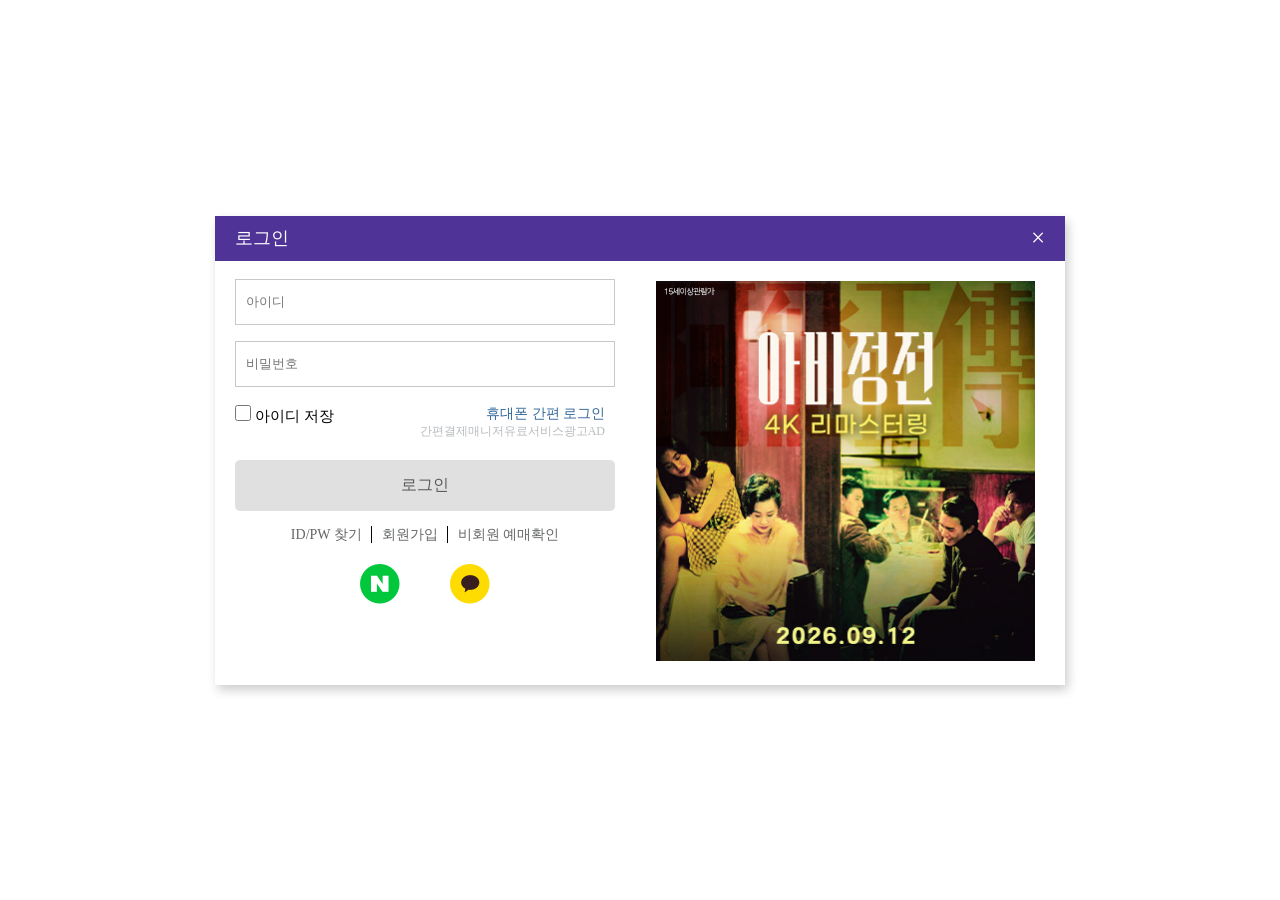
<file: pages/loginPage/login.html>
<!doctype html>
<html lang="ko">
  <head>
    <meta charset="UTF-8" />
    <meta name="viewport" content="width=device-width, initial-scale=1.0" />
    <title>로그인</title>
    <link rel="stylesheet" href="login.css" />
  </head>
  <body>
    <section class="login">
      <div class="top">
        <h2>로그인</h2>
        <a href="../mainPage/mainPage.html" class="close">×</a>
      </div>
      <main>
        <div class="loginL">
          <input class="id" type="text" placeholder="아이디" />
          <input class="pw" type="password" placeholder="비밀번호" />
          <div class="checkbox-phone">
            <div class="checkbox">
              <input id="id-check" type="checkbox" class="cb" />
              <span>아이디 저장</span>
            </div>
            <div class="phone">
              <a href="">
                <p class="phonelogin">휴대폰 간편 로그인</p>
                <p class="ad">간편결제매니저유료서비스광고AD</p>
              </a>
            </div>
          </div>
          <a href="../mainPage/mainPage.html" class="btn-login">로그인</a>
          <div class="nav">
            <a href="">ID/PW 찾기</a>
            <span>│</span>
            <a href="">회원가입</a>
            <span>│</span>
            <a href="">비회원 예매확인</a>
          </div>
          <div class="outer">
            <a
              href=""
              class="naver"
              ><img src="login_img/ico-naver.png" alt=""
            /></a>
            <a
              href=""
              class="kakao"
              ><img src="login_img/ico-kakao.png" alt=""
            /></a>
          </div>
        </div>
        <div class="loginR">
          <a href="">
            <img class="login-img" src="login_img/login.png" alt="대체 이미지" />
          </a>
        </div>
      </main>
    </section>
  </body>
</html>
</file>
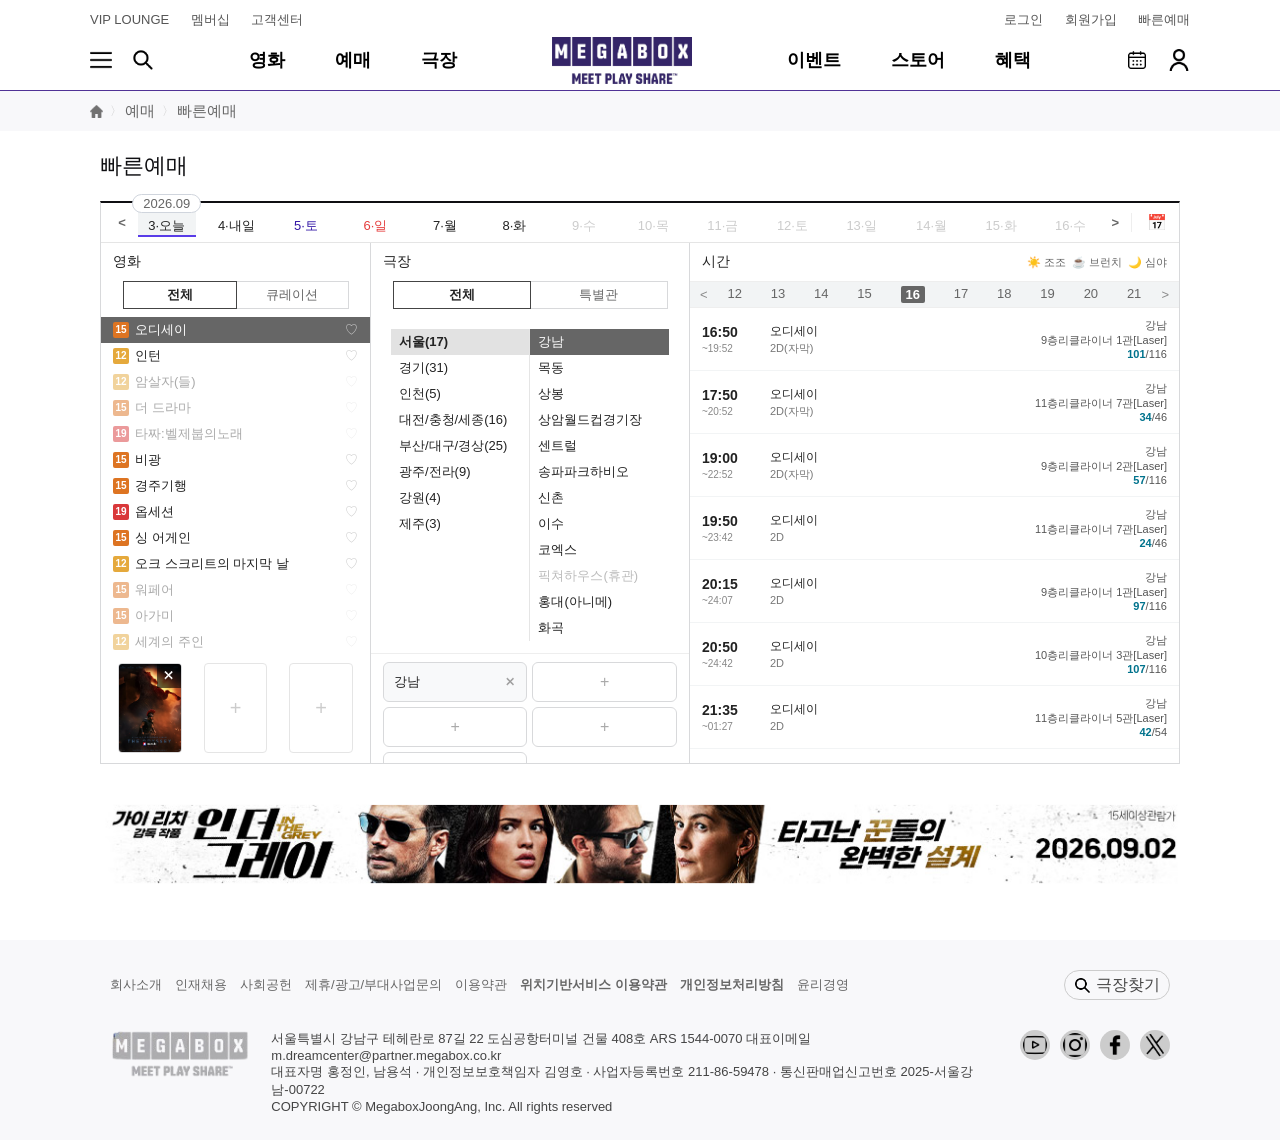
<file: pages/reservePage/reservePage.html>
<!doctype html>
<html lang="ko">
  <head>
    <meta charset="UTF-8" />
    <meta name="viewport" content="width=device-width, initial-scale=1.0" />
    <title>메가박스 - 빠른예매 클론</title>
    <link rel="stylesheet" href="reservePage.css" />
  </head>
  <body>
    <header>
      <div class="header-grid">
        <!-- 상단 메뉴 -->
        <div class="up-nav">
          <div class="left-nav">
            <a href="">VIP LOUNGE</a>
            <a href="../benefitPage/benefitPage.html">멤버십</a>
            <a href="">고객센터</a>
          </div>
          <div class="right-nav">
            <a href="../loginPage/login.html">로그인</a>
            <a href="">회원가입</a>
            <a href="../storepage/storePage.html">빠른예매</a>
          </div>
        </div>
        <!-- 메인 메뉴 -->
        <div class="main-nav">
          <div class="main-nav-left">
            <a href="">
              <img class="nav-img" src="../logo_img/menu.png" alt="메뉴" />
            </a>
            <a href="">
              <img class="nav-img" src="../logo_img/search.png" alt="검색" />
            </a>
          </div>
          <div class="nav3">
            <a href="../mainPage/mainPage.html">영화</a>
            <div class="nav-dropdown">
              <a href="../reservePage/reservePage.html" class="theater-menu"> 예매 </a>
              <div class="dropdown-menu">
                <div class="dropdown-inner dir">
                  <a href="../reservePage/reservePage.html"> 빠른예매 </a>
                  <a href=""> 상영시간표 </a>
                  <a href=""> 더 부티크 프라이빗 예매 </a>
                </div>
              </div>
            </div>
            <div class="nav-dropdown">
              <a href="../theaterPage/allTheater.html" class="theater-menu"> 극장 </a>
              <div class="dropdown-menu">
                <div class="dropdown-inner dit">
                  <a href="../theaterPage/allTheater.html"> 전체극장 </a>
                  <a href="../theaterPage/theater.html"> 특별관 </a>
                </div>
              </div>
            </div>
          </div>
          <a href="../mainPage/mainPage.html">
            <img class="main-home" src="../logo_img/home.png" alt="메가박스" />
          </a>
          <!-- 이벤트 / 스토어 / 혜택 -->
          <div class="nav3">
            <div class="nav-dropdown">
              <a href="" class="theater-menu"> 이벤트</a>
              <div class="dropdown-menu">
                <div class="dropdown-inner die">
                  <a href=""> 진행중 이벤트 </a>
                  <a href=""> 지난 이벤트 </a>
                  <a href=""> 당첨자발표 </a>
                </div>
              </div>
            </div>
            <a href="../storepage/storePage.html">스토어</a>
            <div class="nav-dropdown">
              <a href="../benefitPage/benefitPage.html" class="theater-menu"> 혜택 </a>
              <div class="dropdown-menu">
                <div class="dropdown-inner dib">
                  <a href="../benefitPage/benefitPage.html"> 메가박스 멤버십 </a>
                  <a href=""> 제휴/할인 </a>
                </div>
              </div>
            </div>
          </div>
          <!-- 오른쪽 -->
          <div class="main-nav-right">
            <a href="">
              <img class="nav-img" src="../logo_img/calendar.png" alt="달력" />
            </a>
            <a href="">
              <img class="nav-img" src="../logo_img/user.png" alt="마이페이지" />
            </a>
          </div>
        </div>
      </div>
    </header>

    <section class="fixed">
      <div class="inner-fixed">
        <a href="">
          <img class="home-icon" src="../logo_img/homeicon.png" alt="홈" />
        </a>
        <span class="arrow">〉</span>
        <a href="../reservePage/reservePage.html"> 예매 </a>
        <span class="arrow">〉</span>
        <a href="../reservePage/reservePage.html"> 빠른예매 </a>
      </div>
    </section>

    <main id="booking-container">
      <h2 class="booking-title">빠른예매</h2>

      <div class="booking-wrapper">
        <!-- 1. 상단 날짜 선택 바 -->
        <section class="date-picker-bar">
          <div class="date-slider">
            <button type="button" class="btn-nav">&lt;</button>
            <ul class="date-list">
              <li class="date-item selected">
                <span class="badge">2026.09</span>
                <span class="day">3</span><span class="week">·오늘</span>
              </li>
              <li class="date-item">
                <span class="day">4</span><span class="week">·내일</span>
              </li>
              <li class="date-item sat">
                <span class="day">5</span><span class="week">·토</span>
              </li>
              <li class="date-item sun">
                <span class="day">6</span><span class="week">·일</span>
              </li>
              <li class="date-item">
                <span class="day">7</span><span class="week">·월</span>
              </li>
              <li class="date-item">
                <span class="day">8</span><span class="week">·화</span>
              </li>
              <li class="date-item disabled">
                <span class="day">9</span><span class="week">·수</span>
              </li>
              <li class="date-item disabled">
                <span class="day">10</span><span class="week">·목</span>
              </li>
              <li class="date-item disabled">
                <span class="day">11</span><span class="week">·금</span>
              </li>
              <li class="date-item disabled">
                <span class="day">12</span><span class="week">·토</span>
              </li>
              <li class="date-item disabled">
                <span class="day">13</span><span class="week">·일</span>
              </li>
              <li class="date-item disabled">
                <span class="day">14</span><span class="week">·월</span>
              </li>
              <li class="date-item disabled">
                <span class="day">15</span><span class="week">·화</span>
              </li>
              <li class="date-item disabled">
                <span class="day">16</span><span class="week">·수</span>
              </li>
            </ul>
            <button type="button" class="btn-nav">&gt;</button>
            <button type="button" class="btn-calendar" title="달력보기">
              📅
            </button>
          </div>
        </section>

        <!-- 2. 메인 예매 그리드 (영화 / 극장 / 시간) -->
        <section class="booking-selector">
          <!-- 2-1. 영화 컬럼 -->
          <article class="selector-col col-movie">
            <div class="col-header">
              <h3>영화</h3>
            </div>
            <div class="tab-menu">
              <button type="button" class="active">전체</button>
              <button type="button">큐레이션</button>
            </div>
            <div class="col-body">
              <ul class="movie-list">
                <li class="selected">
                  <span class="age-rating age-15">15</span>
                  <span class="title">오디세이</span>
                  <button type="button" class="btn-heart">♡</button>
                </li>
                <li>
                  <span class="age-rating age-12">12</span>
                  <span class="title">인턴</span>
                  <button type="button" class="btn-heart">♡</button>
                </li>
                <li class="disabled">
                  <span class="age-rating age-12">12</span>
                  <span class="title">암살자(들)</span>
                  <button type="button" class="btn-heart">♡</button>
                </li>
                <li class="disabled">
                  <span class="age-rating age-15">15</span>
                  <span class="title">더 드라마</span>
                  <button type="button" class="btn-heart">♡</button>
                </li>
                <li class="disabled">
                  <span class="age-rating age-18">19</span>
                  <span class="title">타짜:벨제붑의노래</span>
                  <button type="button" class="btn-heart">♡</button>
                </li>
                <li>
                  <span class="age-rating age-15">15</span>
                  <span class="title">비광</span>
                  <button type="button" class="btn-heart">♡</button>
                </li>
                <li>
                  <span class="age-rating age-15">15</span>
                  <span class="title">경주기행</span>
                  <button type="button" class="btn-heart">♡</button>
                </li>
                <li>
                  <span class="age-rating age-18">19</span>
                  <span class="title">옵세션</span>
                  <button type="button" class="btn-heart">♡</button>
                </li>
                <li>
                  <span class="age-rating age-15">15</span>
                  <span class="title">싱 어게인</span>
                  <button type="button" class="btn-heart">♡</button>
                </li>
                <li>
                  <span class="age-rating age-12">12</span>
                  <span class="title">오크 스크리트의 마지막 날</span>
                  <button type="button" class="btn-heart">♡</button>
                </li>
                <li class="disabled">
                  <span class="age-rating age-15">15</span>
                  <span class="title">워페어</span>
                  <button type="button" class="btn-heart">♡</button>
                </li>
                <li class="disabled">
                  <span class="age-rating age-15">15</span>
                  <span class="title">아가미</span>
                  <button type="button" class="btn-heart">♡</button>
                </li>
                <li class="disabled">
                  <span class="age-rating age-12">12</span>
                  <span class="title">세계의 주인</span>
                  <button type="button" class="btn-heart">♡</button>
                </li>
              </ul>
            </div>
            <div class="movie-selected-grid">
              <!-- 선택된 영화 포스터 슬롯 -->
              <div class="movie-poster-tag filled">
                <img src="movie-img/image.png" alt="오디세이 포스터" />
                <button type="button" class="btn-del" aria-label="선택 취소">
                  ✕
                </button>
              </div>

              <!-- 빈 슬롯 1 -->
              <div class="movie-poster-tag empty">
                <button type="button" aria-label="영화 추가">+</button>
              </div>

              <!-- 빈 슬롯 2 -->
              <div class="movie-poster-tag empty">
                <button type="button" aria-label="영화 추가">+</button>
              </div>
            </div>
          </article>

          <!-- 2-2. 극장 컬럼 -->
          <article class="selector-col col-theater">
            <div class="col-header">
              <h3>극장</h3>
            </div>
            <div class="tab-menu">
              <button type="button" class="active">전체</button>
              <button type="button">특별관</button>
            </div>
            <div class="col-body theater-split">
              <ul class="region-list">
                <li class="region-active">서울(17)</li>
                <li>경기(31)</li>
                <li>인천(5)</li>
                <li>대전/충청/세종(16)</li>
                <li>부산/대구/경상(25)</li>
                <li>광주/전라(9)</li>
                <li>강원(4)</li>
                <li>제주(3)</li>
              </ul>
              <ul class="theater-list">
                <li class="theater-active">강남</li>
                <li>목동</li>
                <li>상봉</li>
                <li>상암월드컵경기장</li>
                <li>센트럴</li>
                <li>송파파크하비오</li>
                <li>신촌</li>
                <li>이수</li>
                <li>코엑스</li>
                <li class="disabled">픽쳐하우스(휴관)</li>
                <li>홍대(아니메)</li>
                <li>화곡</li>
                <li>센트럴</li>
                <li>강동</li>
              </ul>
            </div>
            <!-- 극장 하단 선택 박스 -->
            <div class="theater-selected-grid">
              <div class="theater-tag filled">
                <span>강남</span>
                <button type="button" class="btn-del">✕</button>
              </div>
              <div class="theater-tag empty">
                <button type="button">+</button>
              </div>
              <div class="theater-tag empty">
                <button type="button">+</button>
              </div>
              <div class="theater-tag empty">
                <button type="button">+</button>
              </div>
              <div class="theater-tag empty">
                <button type="button">+</button>
              </div>
            </div>
          </article>

          <!-- 2-3. 시간 컬럼 -->
          <article class="selector-col col-time">
            <div class="col-header">
              <h3>시간</h3>
              <div class="time-legend">
                <span>☀️ 조조</span>
                <span>☕ 브런치</span>
                <span>🌙 심야</span>
              </div>
            </div>
            <!-- 시간 슬라이더 (12 ~ 21시) -->
            <div class="hour-slider">
              <button type="button" class="btn-arrow">&lt;</button>
              <div class="hours-list">
                <span>12</span>
                <span>13</span>
                <span>14</span>
                <span>15</span>
                <span class="active">16</span>
                <span>17</span>
                <span>18</span>
                <span>19</span>
                <span>20</span>
                <span>21</span>
              </div>
              <button type="button" class="btn-arrow">&gt;</button>
            </div>
            <!-- 상영 시간표 목록 -->
            <div class="col-body">
              <ul class="schedule-list">
                <li class="schedule-item">
                  <div class="time-box">
                    <strong class="start-time">16:50</strong>
                    <span class="end-time">~19:52</span>
                  </div>
                  <div class="title-box">
                    <strong class="movie-title">오디세이</strong>
                    <span class="type">2D(자막)</span>
                  </div>
                  <div class="info-box">
                    <span class="theater-name">강남</span>
                    <span class="hall-name">9층리클라이너 1관[Laser]</span>
                    <span class="seats"
                      ><strong class="left">101</strong>/116</span
                    >
                  </div>
                </li>
                <li class="schedule-item">
                  <div class="time-box">
                    <strong class="start-time">17:50</strong>
                    <span class="end-time">~20:52</span>
                  </div>
                  <div class="title-box">
                    <strong class="movie-title"
                      >오디세이</strong
                    >
                    <span class="type">2D(자막)</span>
                  </div>
                  <div class="info-box">
                    <span class="theater-name">강남</span>
                    <span class="hall-name">11층리클라이너 7관[Laser]</span>
                    <span class="seats"
                      ><strong class="left">34</strong>/46</span
                    >
                  </div>
                </li>
                <li class="schedule-item">
                  <div class="time-box">
                    <strong class="start-time">19:00</strong>
                    <span class="end-time">~22:52</span>
                  </div>
                  <div class="title-box">
                    <strong class="movie-title">오디세이</strong>
                    <span class="type">2D(자막)</span>
                  </div>
                  <div class="info-box">
                    <span class="theater-name">강남</span>
                    <span class="hall-name">9층리클라이너 2관[Laser]</span>
                    <span class="seats"
                      ><strong class="left">57</strong>/116</span
                    >
                  </div>
                </li>
                <li class="schedule-item">
                  <div class="time-box">
                    <strong class="start-time">19:50</strong>
                    <span class="end-time">~23:42</span>
                  </div>
                  <div class="title-box">
                    <strong class="movie-title">오디세이</strong>
                    <span class="type">2D</span>
                  </div>
                  <div class="info-box">
                    <span class="theater-name">강남</span>
                    <span class="hall-name">11층리클라이너 7관[Laser]</span>
                    <span class="seats"
                      ><strong class="left">24</strong>/46</span
                    >
                  </div>
                </li>
                <li class="schedule-item">
                  <div class="time-box">
                    <strong class="start-time">20:15</strong>
                    <span class="end-time">~24:07</span>
                  </div>
                  <div class="title-box">
                    <strong class="movie-title">오디세이</strong>
                    <span class="type">2D</span>
                  </div>
                  <div class="info-box">
                    <span class="theater-name">강남</span>
                    <span class="hall-name">9층리클라이너 1관[Laser]</span>
                    <span class="seats"
                      ><strong class="left">97</strong>/116</span
                    >
                  </div>
                </li>
                <li class="schedule-item">
                  <div class="time-box">
                    <strong class="start-time">20:50</strong>
                    <span class="end-time">~24:42</span>
                  </div>
                  <div class="title-box">
                    <strong class="movie-title">오디세이</strong>
                    <span class="type">2D</span>
                  </div>
                  <div class="info-box">
                    <span class="theater-name">강남</span>
                    <span class="hall-name">10층리클라이너 3관[Laser]</span>
                    <span class="seats"
                      ><strong class="left">107</strong>/116</span
                    >
                  </div>
                </li>
                <li class="schedule-item">
                  <div class="time-box">
                    <strong class="start-time">21:35</strong>
                    <span class="end-time">~01:27</span>
                  </div>
                  <div class="title-box">
                    <strong class="movie-title">오디세이</strong>
                    <span class="type">2D</span>
                  </div>
                  <div class="info-box">
                    <span class="theater-name">강남</span>
                    <span class="hall-name">11층리클라이너 5관[Laser]</span>
                    <span class="seats"
                      ><strong class="left">42</strong>/54</span
                    >
                  </div>
                </li>
              </ul>
            </div>
          </article>
        </section>
      </div>
      <div class="booking-advertisemnet-bar">
        <img src="movie-img/movie-banner1.png" alt="영화 광고 배너" />
      </div>
    </main>

  <footer>
      <div class="inner-foot">
        <div class="foot-top">
          <ul class="foot-nav">
            <a href="">회사소개</a>
            <a href="">인재채용</a>
            <a href="">사회공헌</a>
            <a href="">제휴/광고/부대사업문의</a>
            <a href="">이용약관</a>
            <a class="nav-bold" href=""
              ><strong>위치기반서비스 이용약관</strong></a
            >
            <a class="nav-bold" href=""><strong>개인정보처리방침</strong></a>
            <a href="https://jebo.joonganggroup.com/main">윤리경영</a>
          </ul>
          <a href="" class="search-theater">
            <img src="../logo_img/search.png" alt="" />
            극장찾기
          </a>
        </div>
        <div class="foot-info">
          <img src="../logo_img/footlogo.png" alt="" />
          <div class="foot-text">
            <p>
              서울특별시 강남구 테헤란로 87길 22 도심공항터미널 건물 408호 ARS 1544-0070 대표이메일
              m.dreamcenter@partner.megabox.co.kr
            </p>
            <p>
              대표자명 홍정인, 남용석 · 개인정보보호책임자 김영호 · 사업자등록번호 211-86-59478 · 통신판매업신고번호
              2025-서울강남-00722
            </p>
            <p>COPYRIGHT © MegaboxJoongAng, Inc. All rights reserved</p>
          </div>
          <div class="foot-link-sns">
            <a class="link-sns" href="https://www.youtube.com/onmegabox">
              <img src="../logo_img/youtube.png" alt="" />
            </a>
            <a class="link-sns" href="https://www.instagram.com/megaboxon">
              <img src="../logo_img/instagram.png" alt="" />
            </a>
            <a class="link-sns" href="https://www.facebook.com/megaboxon">
              <img src="../logo_img/facebook.png" alt="" />
            </a>
            <a class="link-sns" href="">
              <img src="../logo_img/x.png" alt="https://x.com/megaboxon" />
            </a>
          </div>
        </div>
      </div>
    </footer>
  </body>
</html>
</file>
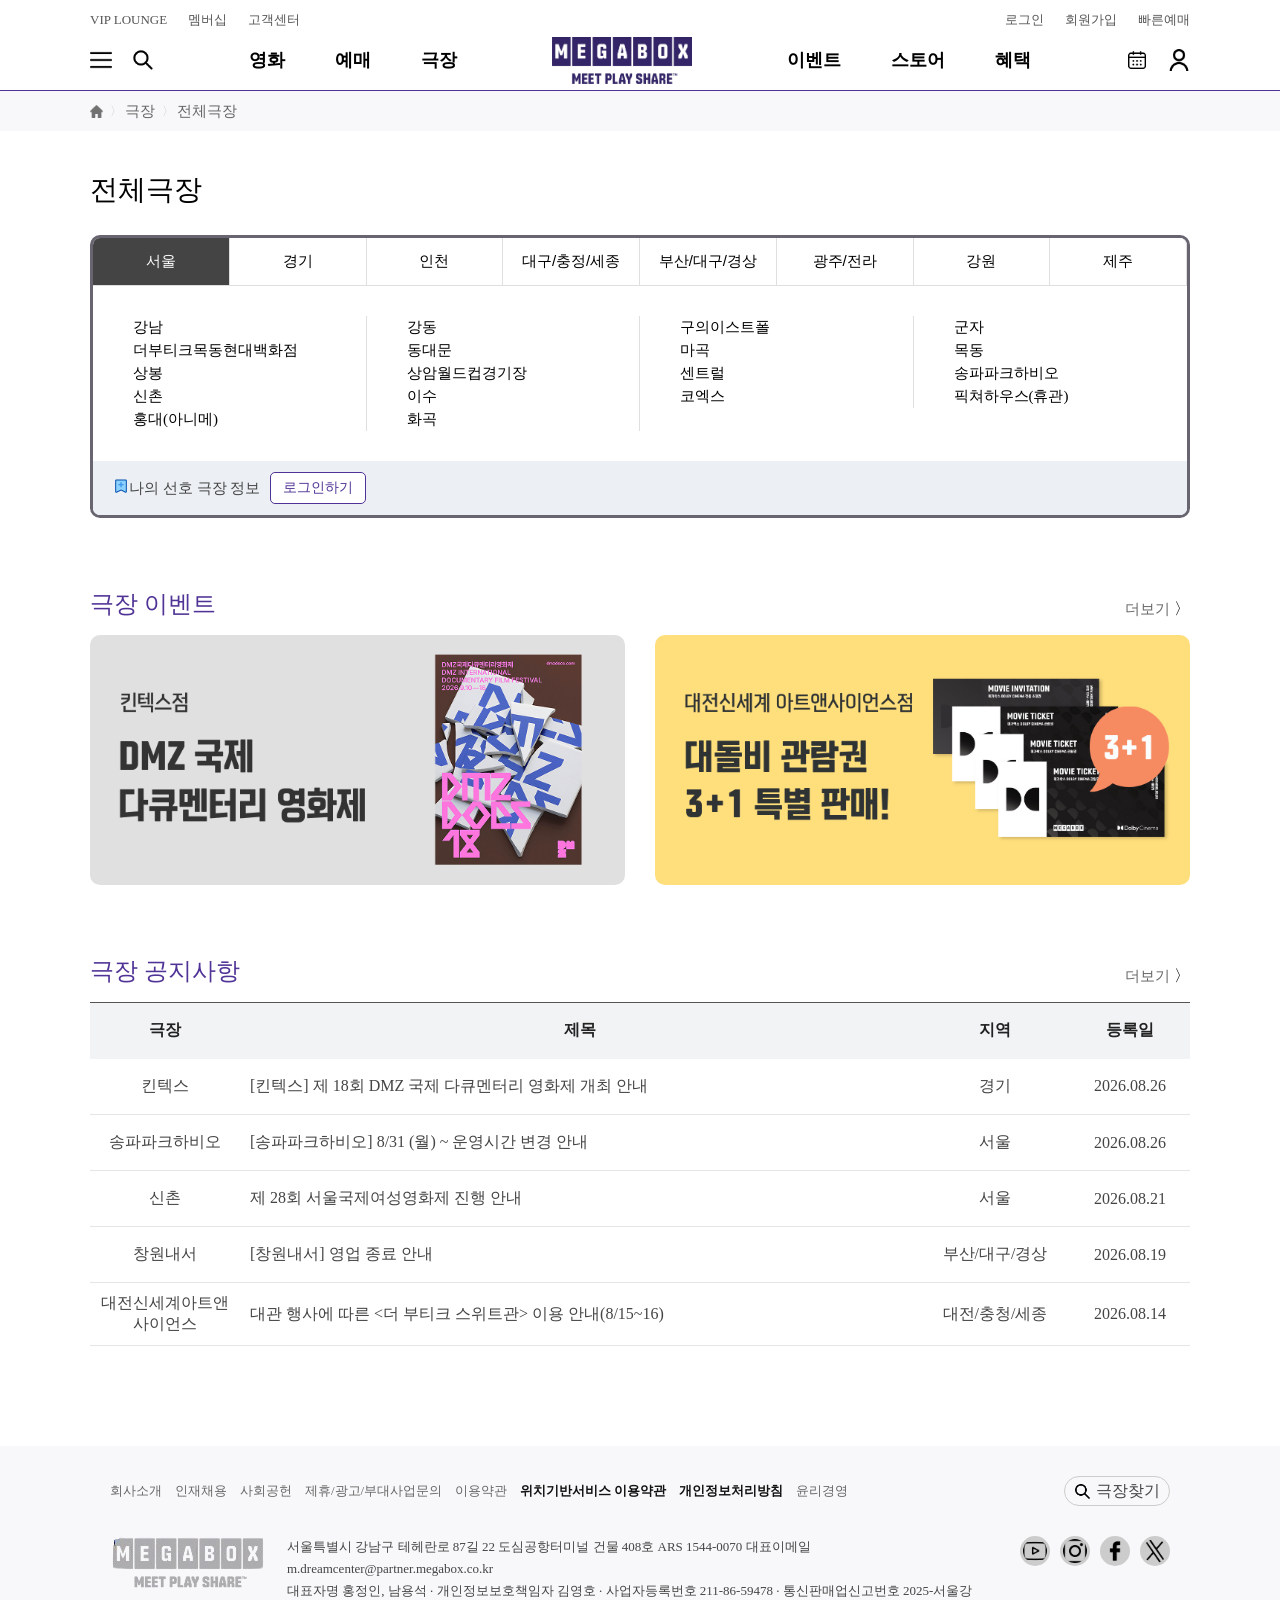
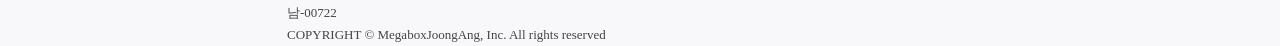
<file: pages/theaterPage/allTheater.html>
<!doctype html>
<html lang="ko">
  <head>
    <meta charset="UTF-8" />
    <meta name="viewport" content="width=device-width, initial-scale=1.0" />
    <title>전체극장</title>
    <link rel="stylesheet" href="allTheater.css" />
  </head>

  <body id="top">
    <header>
      <div class="header-grid">
        <!-- 상단 메뉴 -->
        <div class="up-nav">
          <div class="left-nav">
            <a href="">VIP LOUNGE</a>
            <a href="../benefitPage/benefitPage.html">멤버십</a>
            <a href="">고객센터</a>
          </div>
          <div class="right-nav">
            <a href="../loginPage/login.html">로그인</a>
            <a href="">회원가입</a>
            <a href="">빠른예매</a>
          </div>
        </div>
        <!-- 메인 메뉴 -->
        <div class="main-nav">
          <div class="main-nav-left">
            <a href="">
              <img class="nav-img" src="../logo_img/menu.png" alt="메뉴" />
            </a>
            <a href="">
              <img class="nav-img" src="../logo_img/search.png" alt="검색" />
            </a>
          </div>
          <div class="nav3">
            <a href="../mainPage/mainPage.html">영화</a>
            <div class="nav-dropdown">
              <a href="../reservePage/reservePage.html" class="theater-menu"> 예매 </a>
              <div class="dropdown-menu">
                <div class="dropdown-inner dir">
                  <a href="../reservePage/reservePage.html"> 빠른예매 </a>
                  <a href=""> 상영시간표 </a>
                  <a href=""> 더 부티크 프라이빗 예매 </a>
                </div>
              </div>
            </div>
            <div class="nav-dropdown">
              <a href="../theaterPage/allTheater.html" class="theater-menu"> 극장 </a>
              <div class="dropdown-menu">
                <div class="dropdown-inner dit">
                  <a href="../theaterPage/allTheater.html"> 전체극장 </a>
                  <a href="../theaterPage/theater.html"> 특별관 </a>
                </div>
              </div>
            </div>
          </div>
          <a href="../mainPage/mainPage.html">
            <img class="main-home" src="../logo_img/home.png" alt="메가박스" />
          </a>
          <!-- 이벤트 / 스토어 / 혜택 -->
          <div class="nav3">
            <div class="nav-dropdown">
              <a href="" class="theater-menu"> 이벤트</a>
              <div class="dropdown-menu">
                <div class="dropdown-inner die">
                  <a href=""> 진행중 이벤트 </a>
                  <a href=""> 지난 이벤트 </a>
                  <a href=""> 당첨자발표 </a>
                </div>
              </div>
            </div>
            <a href="../storepage/storePage.html">스토어</a>
            <div class="nav-dropdown">
              <a href="../benefitPage/benefitPage.html" class="theater-menu"> 혜택 </a>
              <div class="dropdown-menu">
                <div class="dropdown-inner dib">
                  <a href="../benefitPage/benefitPage.html"> 메가박스 멤버십 </a>
                  <a href=""> 제휴/할인 </a>
                </div>
              </div>
            </div>
          </div>
          <!-- 오른쪽 -->
          <div class="main-nav-right">
            <a href="">
              <img class="nav-img" src="../logo_img/calendar.png" alt="달력" />
            </a>
            <a href="">
              <img class="nav-img" src="../logo_img/user.png" alt="마이페이지" />
            </a>
          </div>
        </div>
      </div>
    </header>

    <section class="fixed">
      <div class="inner-fixed">
        <a href="">
          <img class="home-icon" src="../logo_img/homeicon.png" alt="홈" />
        </a>
        <span class="arrow">〉</span>
        <a href="../theaterPage/allTheater.html"> 극장 </a>
        <span class="arrow">〉</span>
        <a href="../theaterPage/allTheater.html"> 전체극장 </a>
      </div>
    </section>

    <main>
      <h1 class="at">전체극장</h1>
      <!-- 극장 -->
      <section class="theater-section">
        <div class="theater-box">
          <ul>
            <div class="btn-group">
              <button class="btn-local click-on">서울</button>
              <button class="btn-local">경기</button>
              <button class="btn-local">인천</button>
              <button class="btn-local">대구/충정/세종</button>
              <button class="btn-local">부산/대구/경상</button>
              <button class="btn-local">광주/전라</button>
              <button class="btn-local">강원</button>
              <button class="btn-local last-btn-lcoal">제주</button>
            </div>
            <div class="theater-list">
              <ul class="local-group">
                <li><a href="">강남</a></li>
                <li><a href="">더부티크목동현대백화점</a></li>
                <li><a href="">상봉</a></li>
                <li><a href="">신촌</a></li>
                <li><a href="">홍대(아니메)</a></li>
              </ul>
              <ul class="local-group">
                <li><a href="">강동</a></li>
                <li><a href="">동대문</a></li>
                <li><a href="">상암월드컵경기장</a></li>
                <li><a href="">이수</a></li>
                <li><a href="">화곡</a></li>
              </ul>
              <ul class="local-group">
                <li><a href="">구의이스트폴</a></li>
                <li><a href="">마곡</a></li>
                <li><a href="">센트럴</a></li>
                <li><a href="">코엑스</a></li>
              </ul>
              <ul class="lg-last">
                <li><a href="">군자</a></li>
                <li><a href="">목동</a></li>
                <li><a href="">송파파크하비오</a></li>
                <li><a href="">픽쳐하우스(휴관)</a></li>
              </ul>
            </div>
          </ul>
          <div class="box-bottom">
            <p class="info-icon">
              <img src="allTheater_img/bookmark.png" alt="" />
            </p>
            <p class="box-text">나의 선호 극장 정보</p>
            <a href="../loginPage/login.html"> 로그인하기 </a>
          </div>
        </div>
      </section>

      <section class="theater-event">
        <div class="event-top">
          <h2>극장 이벤트</h2>
          <div class="nt">
            <a class="more" href=""> 더보기 </a>
            <span>〉</span>
          </div>
        </div>
        <div class="event-main">
          <a href="">
            <img src="allTheater_img/notice1.png" alt="극장 이벤트" />
          </a>
          <a href="">
            <img src="allTheater_img/notice2.png" alt="극장 이벤트" />
          </a>
        </div>
      </section>

      <section class="theater-notice">
        <div class="notice-top">
          <h2>극장 공지사항</h2>
          <div class="nt">
            <a class="more" href=""> 더보기 </a>
            <span>〉</span>
          </div>
        </div>
        <!-- 공지사항 테이블 -->
        <table class="th-table">
          <thead>
            <tr>
              <th class="t-theater">극장</th>
              <th class="t-title">제목</th>
              <th class="t-local">지역</th>
              <th class="t-date">등록일</th>
            </tr>
          </thead>
          <tbody>
            <tr>
              <td>킨텍스</td>
              <td class="tb-title">
                <a href=""> [킨텍스] 제 18회 DMZ 국제 다큐멘터리 영화제 개최 안내 </a>
              </td>
              <td>경기</td>
              <td>2026.08.26</td>
            </tr>
            <tr>
              <td>송파파크하비오</td>
              <td class="tb-title">
                <a href=""> [송파파크하비오] 8/31 (월) ~ 운영시간 변경 안내 </a>
              </td>
              <td>서울</td>
              <td>2026.08.26</td>
            </tr>
            <tr>
              <td>신촌</td>
              <td class="tb-title">
                <a href=""> 제 28회 서울국제여성영화제 진행 안내 </a>
              </td>
              <td>서울</td>
              <td>2026.08.21</td>
            </tr>
            <tr>
              <td>창원내서</td>
              <td class="tb-title">
                <a href=""> [창원내서] 영업 종료 안내 </a>
              </td>
              <td>부산/대구/경상</td>
              <td>2026.08.19</td>
            </tr>
            <tr>
              <td>대전신세계아트앤사이언스</td>
              <td class="tb-title">
                <a href=""> 대관 행사에 따른 &lt;더 부티크 스위트관&gt; 이용 안내(8/15~16) </a>
              </td>
              <td>대전/충청/세종</td>
              <td>2026.08.14</td>
            </tr>
          </tbody>
        </table>
      </section>
    </main>

    <footer>
      <div class="inner-foot">
        <div class="foot-top">
          <ul class="foot-nav">
            <a href="">회사소개</a>
            <a href="">인재채용</a>
            <a href="">사회공헌</a>
            <a href="">제휴/광고/부대사업문의</a>
            <a href="">이용약관</a>
            <a class="nav-bold" href=""
              ><strong>위치기반서비스 이용약관</strong></a
            >
            <a class="nav-bold" href=""><strong>개인정보처리방침</strong></a>
            <a href="https://jebo.joonganggroup.com/main">윤리경영</a>
          </ul>
          <a href="" class="search-theater">
            <img src="../logo_img/search.png" alt="" />
            극장찾기
          </a>
        </div>
        <div class="foot-info">
          <img src="../logo_img/footlogo.png" alt="" />
          <div class="foot-text">
            <p>
              서울특별시 강남구 테헤란로 87길 22 도심공항터미널 건물 408호 ARS 1544-0070 대표이메일
              m.dreamcenter@partner.megabox.co.kr
            </p>
            <p>
              대표자명 홍정인, 남용석 · 개인정보보호책임자 김영호 · 사업자등록번호 211-86-59478 · 통신판매업신고번호
              2025-서울강남-00722
            </p>
            <p>COPYRIGHT © MegaboxJoongAng, Inc. All rights reserved</p>
          </div>
          <div class="foot-link-sns">
            <a class="link-sns" href="https://www.youtube.com/onmegabox">
              <img src="../logo_img/youtube.png" alt="" />
            </a>
            <a class="link-sns" href="https://www.instagram.com/megaboxon">
              <img src="../logo_img/instagram.png" alt="" />
            </a>
            <a class="link-sns" href="https://www.facebook.com/megaboxon">
              <img src="../logo_img/facebook.png" alt="" />
            </a>
            <a class="link-sns" href="">
              <img src="../logo_img/x.png" alt="https://x.com/megaboxon" />
            </a>
          </div>
        </div>
      </div>
    </footer>
  </body>
</html>
</file>
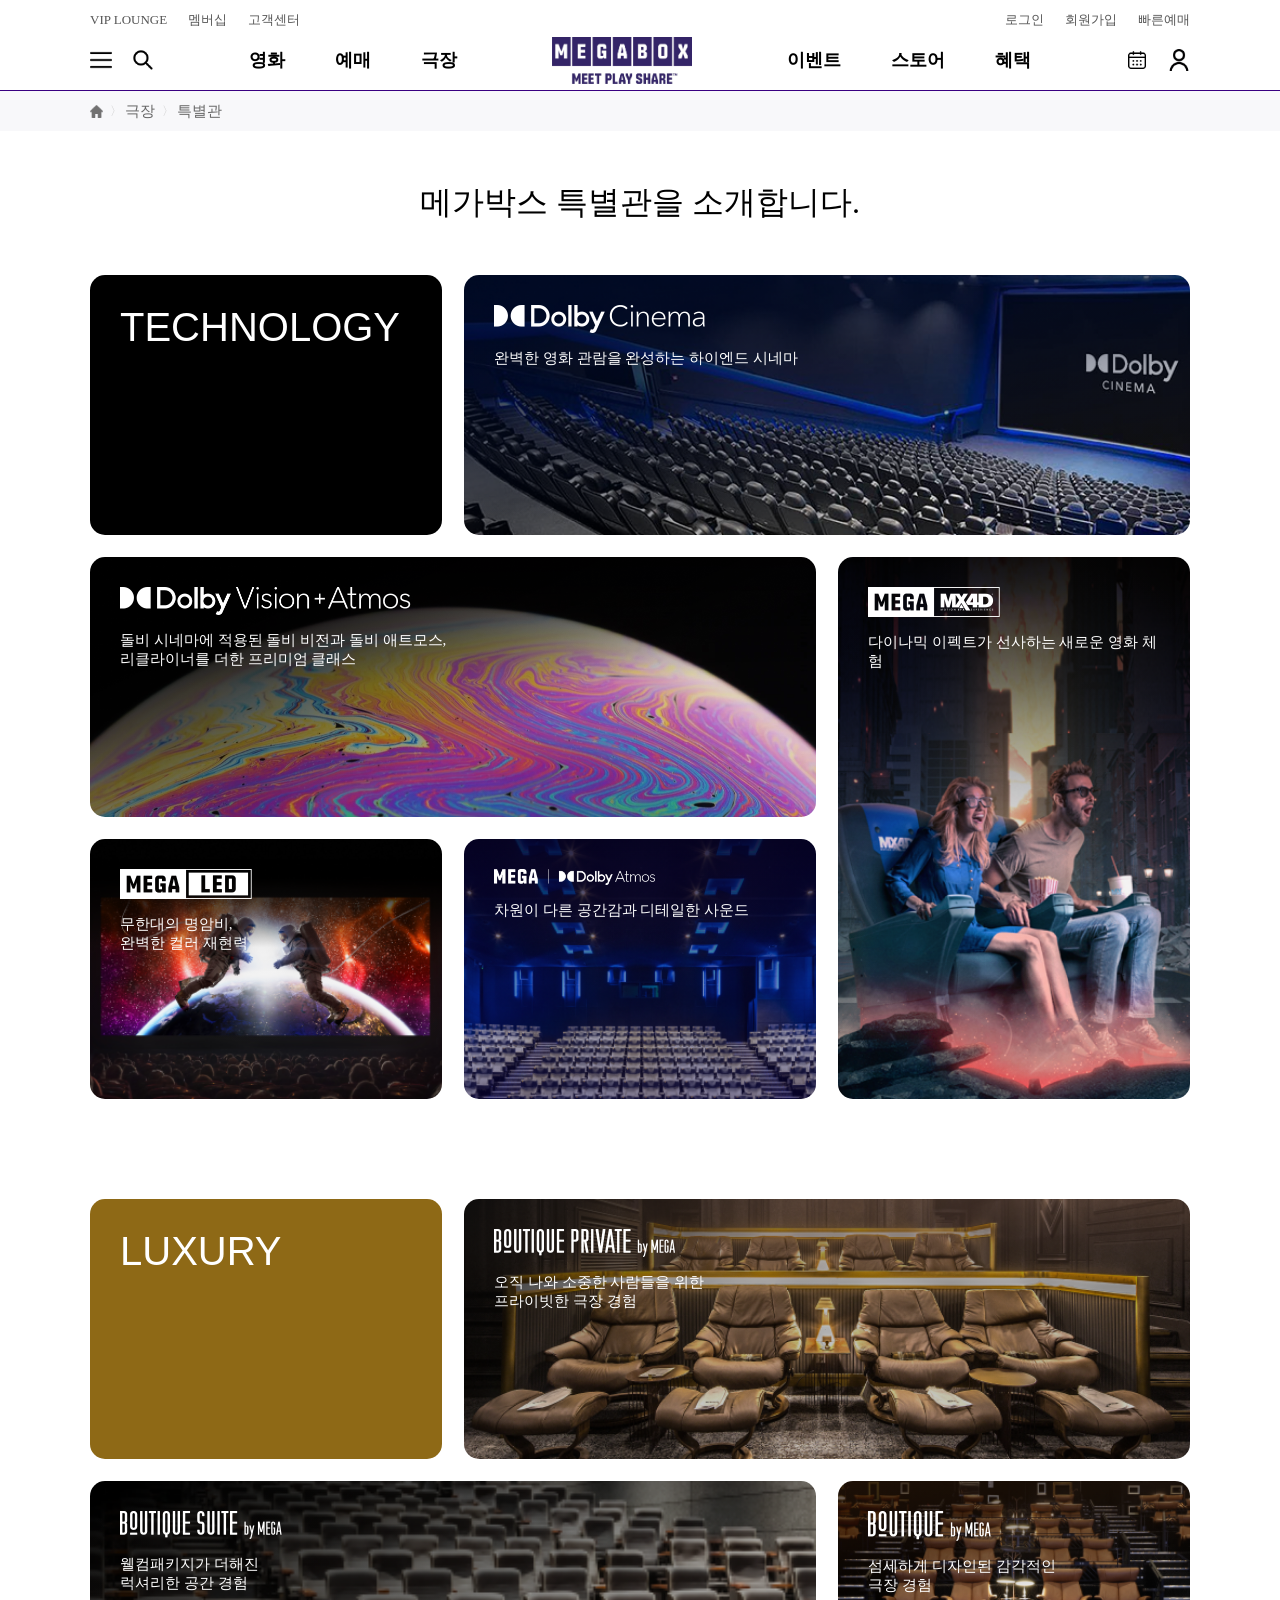
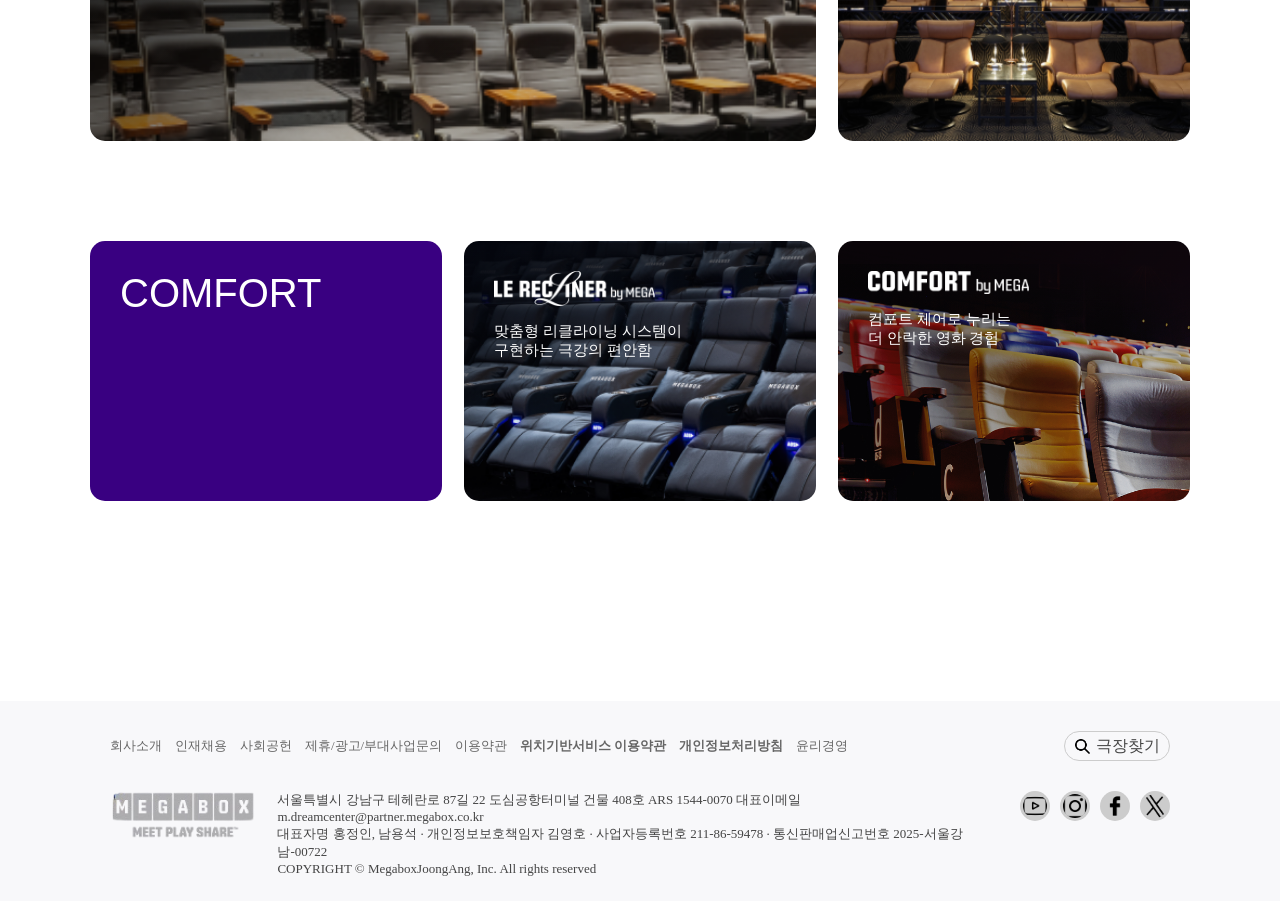
<file: pages/theaterPage/theater.html>
<!doctype html>
<html lang="ko">
  <head>
    <meta charset="UTF-8" />
    <meta name="viewport" content="width=device-width, initial-scale=1.0" />
    <title>극장</title>
    <link rel="stylesheet" href="theater.css" />
  </head>
  <body>
    <header>
      <div class="header-grid">
        <div class="up-nav">
          <div class="left-nav">
            <a href="">VIP LOUNGE</a>
            <a href="../benefitPage/benefitPage.html">멤버십</a>
            <a href="">고객센터</a>
          </div>
          <div class="right-nav">
            <a href="../loginPage/login.html">로그인</a>
            <a href="">회원가입</a>
            <a href="">빠른예매</a>
          </div>
        </div>
        <div class="main-nav">
          <div class="main-nav-left">
            <a href="">
              <img class="nav-img" src="../logo_img/menu.png" alt="" />
            </a>
            <a href="">
              <img class="nav-img" src="../logo_img/search.png" alt="" />
            </a>
          </div>
          <div class="nav3">
            <a href="../mainPage/mainPage.html">영화</a>
            <div class="nav-dropdown">
              <a href="../reservePage/reservePage.html" class="theater-menu"> 예매 </a>
              <div class="dropdown-menu">
                <div class="dropdown-inner dir">
                  <a href="../reservePage/reservePage.html"> 빠른예매 </a>
                  <a href=""> 상영시간표 </a>
                  <a href=""> 더 부티크 프라이빗 예매 </a>
                </div>
              </div>
            </div>
            <div class="nav-dropdown">
              <a href="../theaterPage/allTheater.html" class="theater-menu"> 극장 </a>
              <div class="dropdown-menu">
                <div class="dropdown-inner dit">
                  <a href="../theaterPage/allTheater.html"> 전체극장 </a>
                  <a href="../theaterPage/theater.html"> 특별관 </a>
                </div>
              </div>
            </div>
          </div>
          <a href="../mainPage/mainPage.html">
            <img class="main-home" src="../logo_img/home.png" alt="메가박스" />
          </a>
          <!-- 이벤트 / 스토어 / 혜택 -->
          <div class="nav3">
            <div class="nav-dropdown">
              <a href="" class="theater-menu"> 이벤트</a>
              <div class="dropdown-menu">
                <div class="dropdown-inner die">
                  <a href=""> 진행중 이벤트 </a>
                  <a href=""> 지난 이벤트 </a>
                  <a href=""> 당첨자발표 </a>
                </div>
              </div>
            </div>
            <a href="../storepage/storePage.html">스토어</a>
            <div class="nav-dropdown">
              <a href="../benefitPage/benefitPage.html" class="theater-menu"> 혜택 </a>
              <div class="dropdown-menu">
                <div class="dropdown-inner dib">
                  <a href="../benefitPage/benefitPage.html"> 메가박스 멤버십 </a>
                  <a href=""> 제휴/할인 </a>
                </div>
              </div>
            </div>
          </div>
          <!-- 오른쪽 -->
          <div class="main-nav-right">
            <a href="">
              <img class="nav-img" src="../logo_img/calendar.png" alt="달력" />
            </a>
            <a href="">
              <img class="nav-img" src="../logo_img/user.png" alt="마이페이지" />
            </a>
          </div>
        </div>
      </div>
    </header>

    <section class="fixed">
      <div class="inner-fixed">
        <a href=""><img class="home-icon" src="../logo_img/homeicon.png" alt="" /></a>
        <span class="arrow"> 〉</span>
        <a href="allTheater.html">극장</a>
        <span class="arrow"> 〉</span>
        <a href="theater.html">특별관</a>
      </div>
    </section>
    <main>
      <div class="innerwrap">
        <h1>메가박스 특별관을 소개합니다.</h1>
        <section class="group card-top">
          <div class="type">
            <p>TECHNOLOGY</p>
          </div>

          <a href="" class="card card1">
            <img class="title-logo1" src="theater_img/logo/titlelogo1.png" alt="" />
            <div class="card-p">
              <p>완벽한 영화 관람을 완성하는 하이엔드 시네마</p>
            </div>
          </a>
          <a href="" class="card card2">
            <img class="title-logo2" src="theater_img/logo/titlelogo2.png" alt="" />
            <div class="card-p">
              <p>돌비 시네마에 적용된 돌비 비전과 돌비 애트모스,</p>
              <p>리클라이너를 더한 프리미엄 클래스</p>
            </div>
          </a>
          <a href="" class="card card3">
            <img class="title-logo3" src="theater_img/logo/titlelogo3.png" alt="" />
            <div class="card-p">
              <p>다이나믹 이펙트가 선사하는 새로운 영화 체험</p>
            </div>
          </a>
          <a href="" class="card card4">
            <img class="title-logo4" src="theater_img/logo/titlelogo4.png" alt="" />
            <div class="card-p">
              <p>무한대의 명암비,</p>
              <p>완벽한 컬러 재현력</p>
            </div>
          </a>
          <a href="" class="card card5">
            <img class="title-logo5" src="theater_img/logo/titlelogo5.png" alt="" />
            <div class="card-p">
              <p>차원이 다른 공간감과 디테일한 사운드</p>
            </div>
          </a>
        </section>
        <section class="group card-middle">
          <div class="type">
            <p>LUXURY</p>
          </div>
          <a href="" class="card card6">
            <img class="title-logo6" src="theater_img/logo/titlelogo6.png" alt="" />
            <div class="card-p">
              <p>오직 나와 소중한 사람들을 위한</p>
              <p>프라이빗한 극장 경험</p>
            </div>
          </a>
          <a href="" class="card card7">
            <img class="title-logo7" src="theater_img/logo/titlelogo7.png" alt="" />
            <div class="card-p">
              <p>웰컴패키지가 더해진</p>
              <p>럭셔리한 공간 경험</p>
            </div>
          </a>
          <a href="" class="card card8">
            <img class="title-logo8" src="theater_img/logo/titlelogo8.png" alt="" />
            <div class="card-p">
              <p>섬세하게 디자인된 감각적인</p>
              <p>극장 경험</p>
            </div>
          </a>
        </section>
        <section class="group card-bottom">
          <div class="type">
            <p>COMFORT</p>
          </div>
          <a href="" class="card card9">
            <img class="title-logo9" src="theater_img/logo/titlelogo9.png" alt="" />
            <div class="card-p">
              <p>맞춤형 리클라이닝 시스템이</p>
              <p>구현하는 극강의 편안함</p>
            </div>
          </a>
          <a href="" class="card card10">
            <img class="title-logo10" src="theater_img/logo/titlelogo10.png" alt="" />
            <div class="card-p">
              <p>컴포트 체어로 누리는</p>
              <p>더 안락한 영화 경험</p>
            </div>
          </a>
        </section>
      </div>
    </main>

    <footer>
      <div class="inner-foot">
        <div class="foot-top">
          <ul class="foot-nav">
            <a href="">회사소개</a>
            <a href="">인재채용</a>
            <a href="">사회공헌</a>
            <a href="">제휴/광고/부대사업문의</a>
            <a href="">이용약관</a>
            <a class="nav-bold" href=""
              ><strong>위치기반서비스 이용약관</strong></a
            >
            <a class="nav-bold" href=""><strong>개인정보처리방침</strong></a>
            <a href="https://jebo.joonganggroup.com/main">윤리경영</a>
          </ul>
          <a href="" class="search-theater">
            <img src="../logo_img/search.png" alt="" />
            극장찾기
          </a>
        </div>
        <div class="foot-info">
          <img src="../logo_img/footlogo.png" alt="" />
          <div class="foot-text">
            <p>
              서울특별시 강남구 테헤란로 87길 22 도심공항터미널 건물 408호 ARS 1544-0070 대표이메일
              m.dreamcenter@partner.megabox.co.kr
            </p>
            <p>
              대표자명 홍정인, 남용석 · 개인정보보호책임자 김영호 · 사업자등록번호 211-86-59478 · 통신판매업신고번호
              2025-서울강남-00722
            </p>
            <p>COPYRIGHT © MegaboxJoongAng, Inc. All rights reserved</p>
          </div>
          <div class="foot-link-sns">
            <a class="link-sns" href="https://www.youtube.com/onmegabox">
              <img src="../logo_img/youtube.png" alt="" />
            </a>
            <a class="link-sns" href="https://www.instagram.com/megaboxon">
              <img src="../logo_img/instagram.png" alt="" />
            </a>
            <a class="link-sns" href="https://www.facebook.com/megaboxon">
              <img src="../logo_img/facebook.png" alt="" />
            </a>
            <a class="link-sns" href="">
              <img src="../logo_img/x.png" alt="https://x.com/megaboxon" />
            </a>
          </div>
        </div>
      </div>
    </footer>
  </body>
</html>
</file>
<file: pages/loginPage/login.css>
* {
  margin: 0;
  padding: 0;
  box-sizing: border-box;
}
a {
  text-decoration: none;
  display: block;
  color: black;
}

body {
  min-height: 100vh;
  display: flex;
  align-items: center;
  justify-content: center;
}

/* 로그인 전체 */
section {
  width: 850px;
  box-shadow: 3px 5px 10px rgba(0, 0, 0, 0.2);
}
.top {
  height: 45px;
  background-color: #503396;
  color: white;
  display: flex;
  justify-content: space-between;
  align-items: center;
  padding: 5px 20px;
}
.top h2 {
  font-size: 18px;
  font-weight: normal;
}

.close {
  font-size: 25px;
  font-weight: 200;
  cursor: pointer;
  color: white;
}

/* main */
main {
  display: flex;
  padding: 10px 20px 20px;
  gap: 20px;
}
.loginL {
  display: flex;
  flex-direction: column;
  width: 380px;
  height: 380px;
  margin-right: 20px;
}
.id,
.pw {
  padding: 0 10px;
  width: 380px;
  height: 46px;
  margin: 8px 0 8px 0;
  border: 1px solid #c9c8c8;
}
.checkbox-phone {
  display: flex;
  justify-content: space-between;
  padding: 10px 10px 0 0;
}
.checkbox span {
  font-size: 15px;
}
.checkbox input {
  width: 16px;
  height: 16px;
}
.phone {
  display: flex;
  align-items: flex-end;
  text-align: right;
  margin-bottom: 10px;
}
.phonelogin {
  color: #306697;
  font-size: 14px;
}
.ad {
  color: #b7bbbe;
  font-size: 12px;
}
.btn-login {
  background-color: #e0e0e0;
  color: #585858;
  text-align: center;
  padding: 15px 0;
  border-radius: 5px;
  margin: 10px 0;
}

.btn-login:hover {
  background-color: #503396;
  color: white;
}
.nav {
  margin-top: 5px;
  display: flex;
  align-items: center;
  justify-content: center;
  gap: 5px;
  font-size: 14px;
}
.nav a {
  color: #656666;
}
.outer {
  margin-top: 20px;
  display: flex;
  justify-content: center;
  align-items: center;
  gap: 50px;
}
.loginR {
  margin-top: 10px;
}
.login-img {
  width: 380px;
  height: 380px;
}
</file>
<file: pages/reservePage/reservePage.css>
:root {
  --mb-purple: #593ce8;
  --mb-purple-hover: #3216a6;
  --mb-bg-dark: #0f0f12;
  --mb-text-main: #222222;
  --mb-text-sub: #666666;
  --mb-border: #e5e5e5;
}

/* 기본 설정 */
* {
  margin: 0;
  padding: 0;
  box-sizing: border-box;
}

body {
  width: 100%;
  font-family: "Noto Sans KR", sans-serif;
}

main {
  width: 100%;
  height: calc(100vh - 131px);
  color: var(--mb-text-main);
  background-color: #fafafa;
  font-size: 13px;
}

button {
  background: none;
  border: none;
  font: inherit;
  cursor: pointer;
  color: inherit;
}

ul,
ol {
  list-style: none;
}
a {
  text-decoration: none;
}

/* 헤더 */
header {
  position: relative;
  width: 100%;
  min-width: 1100px;
  height: 91px;
  background-color: white;
  border-bottom: 1px solid #503396;
  z-index: 1100;
}
.header-grid {
  position: relative;
  width: 1100px;
  height: 90px;
  margin: 0 auto;
}

/* 상단 네비게이션(vip,고객센터 등) */
.up-nav {
  display: flex;
  justify-content: space-between;
  height: 30px;
  padding-top: 10px;
}
.left-nav a {
  margin-right: 17px;
  color: #555;
  font-size: 13px;
}
.right-nav a {
  margin-left: 17px;
  color: #555;
  font-size: 13px;
}
.left-nav a:hover,
.right-nav a:hover,
.inner-fixed a:hover,
.foot-nav a:hover,
.more:hover {
  text-decoration: underline;
}
/* 메인 nav */
.main-nav {
  display: flex;
  align-items: center;
  justify-content: space-between;
  height: 60px;
}
.main-nav a {
  color: black;
  font-size: 18px;
}
.nav3 {
  display: flex;
  align-items: center;
  gap: 50px;
}
.nav3 > a {
  font-size: 18px;
  font-weight: bold;
}
.main-nav-left {
  display: flex;
  align-items: center;
  gap: 20px;
}
.nav-img {
  display: block;
  width: 22px;
  height: 22px;
}
.main-nav-right {
  display: flex;
  align-items: center;
  gap: 20px;
}
.main-home {
  display: block;
  width: 140px;
  height: 47px;
}
/* 극장 드롭다운 */
.nav-dropdown {
  position: static;
}
.theater-menu {
  display: flex;
  height: 60px;
  align-items: center;
  font-weight: bold;
}
/* 드롭다운 영역 */
.dropdown-menu {
  display: none;
  position: fixed;
  top: 90px;
  left: 0;
  width: 100vw;
  height: 42px;
  background-color: #3ba1b5;
  z-index: 2000;
}

/* 극장에 마우스를 올렸을 때 */
.nav-dropdown:hover .dropdown-menu {
  display: block;
}

/* 드롭다운 글자 영역 */
.dropdown-inner {
  width: 1100px;
  height: 42px;
  margin: 0 auto;
  display: flex;
  align-items: center;
  justify-content: flex-start;
  padding-left: 286px;
  gap: 22px;
}
.dir{
  padding-left: 150px;
}
.die{
  padding-left: 590px;
}
.dib{
   padding-left: 820px;
}
.dropdown-inner a {
  display: block;
  color: white;
  font-size: 14px;
  font-weight: normal;
}
.dropdown-inner a:hover {
  text-decoration: underline;
}

/* 고정 위치 */
.fixed {
  display: flex;
  align-items: center;
  position: sticky;
  top: 0;
  width: 100%;
  min-width: 1100px;
  height: 40px;
  background-color: #f8f8fa;
  z-index: 1000;
  animation: fixed-bg linear both;
  animation-timeline: scroll(root);
  animation-range: 91px 91.1px;
}
.inner-fixed {
  display: flex;
  align-items: center;
  width: 1100px;
  margin: 0 auto;
  gap: 3px;
  font-size: 15px;
}
.fixed a {
  color: #666;
  animation: fixed-text linear both;
  animation-timeline: scroll(root);
  animation-range: 91px 91.1px;
}
.home-icon {
  display: block;
  width: 13px;
  height: 13px;
  filter: opacity(0.5) drop-shadow(0 0 0 rgb(205, 204, 204));
  animation: home-icon-color linear both;
  animation-timeline: scroll(root);
  animation-range: 91px 91.1px;
}
.arrow {
  margin-left: 4px;
  color: #ccc;
  font-size: 12px;
  animation: fixed-arrow linear both;
  animation-timeline: scroll(root);
  animation-range: 91px 91.1px;
}
/* 고정 색상 변경 */
@keyframes fixed-bg {
  from {
    background-color: #f8f8fa;
  }
  to {
    background-color: #444;
  }
}
@keyframes fixed-text {
  from {
    color: #666;
  }
  to {
    color: white;
  }
}
@keyframes fixed-arrow {
  from {
    color: #ccc;
  }
  to {
    color: white;
  }
}
@keyframes home-icon-color {
  from {
    filter: opacity(0.5) drop-shadow(0 0 0 rgb(205, 204, 204));
  }
  to {
    filter: brightness(0) invert(1);
  }
}

/* 메인 설정 */

#booking-container {
  min-width: 1100px;
  max-width: 1100px;
  margin: 0 auto;
  padding: 0 10px;
  background-color: #fff;
}

.booking-title {
  margin-top: 20px;
  font-size: 22px;
  font-weight: 500;
  margin-bottom: 20px;
  color: var(--mb-bg-dark);
}

.booking-wrapper {
  border: 1px solid #d8d9db;
  border-top: 2px solid var(--mb-bg-dark);
}
/* 상단 날짜 바  */
.date-picker-bar {
  display: flex;
  align-items: center;
  border-bottom: 1px solid var(--mb-border);
  height: 40px;
  background-color: #fff;
}

.date-slider {
  display: flex;
  align-items: center;
  justify-content: space-between;
  flex: 1;
  padding: 0 5px;
  width: 100%;
  box-sizing: border-box;
}

.date-slider .btn-nav {
  padding: 0 8px;
  width: 3%;
  color: var(--mb-text-sub);
  font-weight: bold;
}

.date-list {
  display: flex;
  flex: 1;
  align-items: center;
  justify-content: space-between;
  gap: 12px;
  white-space: nowrap;
}

.date-list::-webkit-scrollbar {
  display: none;
}

.date-item {
  display: inline-flex;
  flex-direction: row;
  align-items: center;
  justify-content: center;
  width: 10%;
  padding: 8px 0 0 0;
  background-color: #ffffff; /* 배경 연한 회색 */
  border-bottom: 2px solid transparent; /* 기본 하단 선 */
  font-family: sans-serif;
  cursor: pointer;
  box-sizing: border-box;
}

.date-item.selected {
  position: relative;
  border-bottom-color: var(--mb-purple);
  background-color: #f2f4f5;
}

.badge {
  position: absolute;
  top: -55%;
  z-index: 100;
  font-size: 13px;
  color: var(--mb-text-sub);
  border: 1px solid #d0d5dd;
  border-radius: 12px;
  padding: 1px 10px;
  background-color: #ffffff;
}

.date-item.sat {
  color: var(--mb-purple-hover);
}

.date-item.sun {
  color: #e53e3e;
}

.date-list .date-item:nth-child(-n+6):hover {
  border-bottom-color: var(--mb-purple);
}

.date-item.disabled {
  color: #ccc;
  cursor: default;
}


.btn-calendar {
  width: 4%;
  border-left: 1px solid #eee;
  padding: 0 15px;
  font-size: 16px;
}

/* 메인 예매 영역 */
.booking-selector {
  display: flex;
  height: 520px;
}

.selector-col {
  display: flex;
  flex-direction: column;
  border-right: 1px solid #d8d9db;
}

.selector-col:last-child {
  border-right: none;
}

.col-movie {
  flex: 1.1;
}
.col-theater {
  flex: 1.3;
}
.col-time {
  flex: 2;
}

/* 공통 컬럼 헤더 */

.col-header {
  height: 38px;
  padding: 0 12px;
  display: flex;
  align-items: center;
  justify-content: space-between;
}

.col-header h3 {
  font-size: 14px;
  font-weight: 500;
}

.tab-menu {
  display: flex;
  padding: 0 12px 8px;
  margin: 0 10px;
}

.tab-menu button {
  flex: 1;
  height: 28px;
  border: 1px solid #d8d9db;
  background-color: #fff;
  color: var(--mb-text-sub);
  margin-right: -1px;
}

.tab-menu button.active {
  border-color: #444;
  color: #222;
  font-weight: bold;
  z-index: 1;
}

/* 바디 & 스크롤바 */
.col-body {
  flex: 1;
  overflow-y: auto;
}

.col-body::-webkit-scrollbar {
  width: 4px;
}

.col-body::-webkit-scrollbar-thumb {
  background: #ccc;
}

/* 영화목록 */
.movie-list li {
  display: flex;
  align-items: center;
  padding: 4px 12px;
  cursor: pointer;
  gap: 6px;
  overflow-y: auto;
}

.movie-list::-webkit-scrollbar {
    width: 4px;
}

.movie-list::-webkit-scrollbar-thumb {
    background: #ccc;
}

.movie-list li:hover {
  background-color: #f2f4f5;
}
.movie-list li.selected {
  background-color: #666;
  color: #fff;
}
.movie-list li.disabled {
  color: #aaa;
}

.movie-list li.disabled .age-rating {
  opacity: 0.5;
}
.movie-list li.disabled .btn-heart {
  color: #eee;
}

.age-rating {
  width: 16px;
  height: 16px;
  line-height: 16px;
  text-align: center;
  font-size: 10px;
  color: #fff;
  border-radius: 2px;
  font-weight: bold;
}

.age-12 {
  background-color: #e5a93c;
}
.age-15 {
  background-color: #dd7422;
}
.age-18 {
  background-color: #d9383a;
}

.movie-list .title {
  flex: 1;
  overflow: hidden;
  text-overflow: ellipsis;
  white-space: nowrap;
}

.btn-heart {
  color: #ccc;
}

.movie-selected-grid {
    height: 110px;
    display: flex;
    justify-content: center;
    gap: 22px;
    padding: 10px 12px;
    background-color: #fff;
}

.movie-poster-tag {
    position: relative;
    width: 26%;
    height: 90px;
    border: 1px solid #d8d9db;
    border-radius: 4px;
    overflow: hidden;
    background-color: #fff;
}

.movie-poster-tag.filled img {
    width: 100%;
    height: 100%;
    object-fit: cover;
    display: block;
}

.movie-poster-tag .btn-del {
    position: absolute;
    top: 0;
    right: 0;
    width: 24px;
    height: 24px;
    background-color: rgba(0, 0, 0, 0.6);
    color: #fff;
    font-size: 12px;
    border: none;
    cursor: pointer;
    display: flex;
    align-items: center;
    justify-content: center;
}

.movie-poster-tag.empty {
    display: flex;
    align-items: center;
    justify-content: center;
    border: 1px solid #e5e5e5;
}

.movie-poster-tag.empty button {
    width: 100%;
    height: 100%;
    font-size: 20px;
    color: #ccc;
    background: none;
    border: none;
    cursor: pointer;
}

.movie-poster-tag.empty button:hover {
  color: #888;
}

/* 극장 목록 분할 및 하단 박스 */
.theater-split {
  display: flex;
  height: 320px;
  margin: 12px 20px;
}
.region-list {
    flex: 1;
    height: 100%;
    overflow-y: auto;
  background-color: #fff;
}


.theater-list {
  flex: 1;
  height: 100%;
  overflow-y: auto;
  border-left: 1px solid var(--mb-border);
}

.region-list li,
.theater-list li {
  padding: 4px 8px;
  cursor: pointer;
}

.region-list::-webkit-scrollbar,
.theater-list::-webkit-scrollbar {
  width: 4px;
}

.region-list::-webkit-scrollbar-thumb,
.theater-list::-webkit-scrollbar-thumb {
  background: #ccc;
}

.region-list li.region-active {
  background-color: #e2e2e2;
  font-weight: bold;
}

.theater-list li.theater-active {
  background-color: #666;
  color: #fff;
}

.theater-list li:not(:first-child):hover {
  background-color: #f2f4f5;
}

.theater-list li.disabled {
  color: #bbb;
}

.theater-selected-grid {
  display: grid;
  height: 110px;
  grid-template-columns: 1fr 1fr;
  flex-wrap: wrap;
  gap: 5px;
  padding: 8px 12px;
  background-color: #fff;
  border-top: 1px solid #eee;
  overflow-y: auto;
}

.theater-selected-grid::-webkit-scrollbar {
    width: 4px;
}

.theater-selected-grid::-webkit-scrollbar-thumb {
    background: #ccc;
}

.theater-tag {
  height: 40px;
  border: 1px solid #d8d9db;
  border-radius: 6px;
  display: flex;
  align-items: center;
  justify-content: space-between;
  padding: 0 10px;
  background-color: #f8f9fa;
}

.theater-tag.empty {
  justify-content: center;
  background-color: #fff;
}

.theater-tag.empty button {
  color: #aaa;
  font-size: 16px;
  width: 100%;
  height: 100%;
}

.btn-del {
  color: #999;
  font-size: 11px;
}

/* 시간 컬럼 */
.time-legend {
  display: flex;
  gap: 6px;
  font-size: 11px;
  color: var(--mb-text-sub);
}

.hour-slider {
  display: flex;
  align-items: center;
  justify-content: space-between;
  gap: 10px;
  background-color: #f2f4f5;
  border-top: 1px solid #eee;
  border-bottom: 1px solid #eee;
  padding: 4px 5px;
}

.hour-slider .btn-arrow {
  color: #888;
  padding: 0 5px;
}

.hours-list {
  display: flex;
  flex: 1;
  justify-content: space-between;
  padding: 0 5px;
  color: var(--mb-text-sub);
  cursor: pointer;
}

.hours-list span.active {
  background-color: #666;
  color: #fff;
  padding: 1px 5px;
  border-radius: 2px;
  font-weight: bold;
}

/* 상영 시간표 컬럼 */

.schedule-item {
  display: flex;
  align-items: center;
  padding: 10px 12px;
  border-bottom: 1px solid #f2f4f5;
  cursor: pointer;
}

.schedule-item:hover {
  background-color: #e2e2e2;
}

.time-box {
  width: 60px;
}

.start-time {
  font-size: 14px;
  display: block;
  font-weight: bold;
}
.end-time {
  font-size: 10px;
  color: #888;
}

.title-box {
  flex: 1;
  padding: 0 8px;
}

.movie-title {
  display: block;
  font-size: 12px;
  font-weight: normal;
}

.type {
  font-size: 11px;
  color: #777;
}

.info-box {
  text-align: right;
  font-size: 11px;
  color: #555;
}

.info-box span {
  display: block;
}

.seats .left {
  color: #01738d;
  font-weight: bold;
}

.booking-advertisemnet-bar {
  width: 100%;
  margin-top: 20px;
  height: 120px;
  overflow: hidden;
}

.booking-advertisemnet-bar img {
  width: 100%;
  height: 100%;
  object-fit: contain;
  cursor: pointer;
}

/* footer */

/* footer */
footer {
  margin-top: 20px;
  height: 200px;
  background-color: #f8f8fa;
  width: 100%;
  min-width: 1100px;
}
/* inner-foot */
.inner-foot {
  margin: auto;
  width: 1100px;
  max-width: 100%;
  padding: 0 20px;
  box-sizing: border-box;
}
/* foot-tpo */
.foot-top {
  display: flex;
  padding: 30px 0;
  justify-content: space-between;
  align-items: center;
}
.search-theater {
  border-radius: 20px;
  border: 1px solid #ccc;
  height: 30px;
  width: 106px;
  background-color: #f8f8fa;
  color: #444;
  display: flex;
  align-items: center;
  justify-content: center;
  gap: 5px;
}
.search-theater img {
  width: 17px;
  height: 17px;
}

/* foot-nav */
.foot-nav {
  display: flex;
  gap: 13px;
}
.foot-nav a {
  text-decoration: none;
  font-size: 13px;
  color: #666;
}
.nav-bold {
  color: black;
}

/* foot-info */
.foot-info {
  display: flex;
  gap: 20px;
}
.foot-info img {
  width: 150px;
  height: 50px;
}
.foot-text {
  font-size: 13px;
  color: #444;
}

/* footer sns */
.foot-link-sns {
  display: flex;
  gap: 10px;
}
.foot-link-sns .link-sns img {
  width: 30px;
  height: 30px;
  background-color: #ccc;
  border-radius: 50%;
  padding: 3px;
  color: white;
}
</file>
<file: pages/theaterPage/allTheater.css>
/* =========================================================
  초기화, 전역 데이터
========================================================= */
* {
  margin: 0;
  padding: 0;
  box-sizing: border-box;
}
body {
  min-width: 1100px;
}
a {
  text-decoration: none;
  color: black;
}
main {
  width: 1100px;
  margin: 0 auto;
}
header {
  position: relative;
  width: 100%;
  min-width: 1100px;
  height: 91px;
  background-color: white;
  border-bottom: 1px solid #503396;
  z-index: 1100;
}
.header-grid {
  position: relative;
  width: 1100px;
  height: 90px;
  margin: 0 auto;
}

/* 상단 네비게이션(vip,고객센터 등) */
.up-nav {
  display: flex;
  justify-content: space-between;
  height: 30px;
  padding-top: 10px;
}
.left-nav a {
  margin-right: 17px;
  color: #555;
  font-size: 13px;
}
.right-nav a {
  margin-left: 17px;
  color: #555;
  font-size: 13px;
}
.left-nav a:hover,
.right-nav a:hover,
.inner-fixed a:hover,
.foot-nav a:hover,
.more:hover {
  text-decoration: underline;
}
/* 메인 nav */
.main-nav {
  display: flex;
  align-items: center;
  justify-content: space-between;
  height: 60px;
}
.main-nav a {
  color: black;
  font-size: 18px;
}
.nav3 {
  display: flex;
  align-items: center;
  gap: 50px;
}
.nav3 > a {
  font-size: 18px;
  font-weight: bold;
}
.main-nav-left {
  display: flex;
  align-items: center;
  gap: 20px;
}
.nav-img {
  display: block;
  width: 22px;
  height: 22px;
}
.main-nav-right {
  display: flex;
  align-items: center;
  gap: 20px;
}
.main-home {
  display: block;
  width: 140px;
  height: 47px;
}
/* 극장 드롭다운 */
.nav-dropdown {
  position: static;
}
.theater-menu {
  display: flex;
  height: 60px;
  align-items: center;
  font-weight: bold;
}
/* 드롭다운 영역 */
.dropdown-menu {
  display: none;
  position: fixed;
  top: 90px;
  left: 0;
  width: 100vw;
  height: 42px;
  background-color: #3ba1b5;
  z-index: 2000;
}

/* 극장에 마우스를 올렸을 때 */
.nav-dropdown:hover .dropdown-menu {
  display: block;
}

/* 드롭다운 글자 영역 */
.dropdown-inner {
  width: 1100px;
  height: 42px;
  margin: 0 auto;
  display: flex;
  align-items: center;
  justify-content: flex-start;
  padding-left: 286px;
  gap: 22px;
}
.dropdown-inner a {
  display: block;
  color: white;
  font-size: 14px;
  font-weight: normal;
}
.dropdown-inner a:hover {
  text-decoration: underline;
}
.dir{
  padding-left: 150px;
}
.die{
  padding-left: 590px;
}
.dib{
   padding-left: 820px;
}

/* 고정 위치 */
.fixed {
  display: flex;
  align-items: center;
  position: sticky;
  top: 0;
  width: 100%;
  min-width: 1100px;
  height: 40px;
  background-color: #f8f8fa;
  z-index: 1000;
  animation: fixed-bg linear both;
  animation-timeline: scroll(root);
  animation-range: 91px 91.1px;
}
.inner-fixed {
  display: flex;
  align-items: center;
  width: 1100px;
  margin: 0 auto;
  gap: 3px;
  font-size: 15px;
}
.fixed a {
  color: #666;
  animation: fixed-text linear both;
  animation-timeline: scroll(root);
  animation-range: 91px 91.1px;
}
.home-icon {
  display: block;
  width: 13px;
  height: 13px;
  filter: opacity(0.5) drop-shadow(0 0 0 rgb(205, 204, 204));
  animation: home-icon-color linear both;
  animation-timeline: scroll(root);
  animation-range: 91px 91.1px;
}
.arrow {
  margin-left: 4px;
  color: #ccc;
  font-size: 12px;
  animation: fixed-arrow linear both;
  animation-timeline: scroll(root);
  animation-range: 91px 91.1px;
}
/* 고정 색상 변경 */
@keyframes fixed-bg {
  from {
    background-color: #f8f8fa;
  }
  to {
    background-color: #444;
  }
}
@keyframes fixed-text {
  from {
    color: #666;
  }
  to {
    color: white;
  }
}
@keyframes fixed-arrow {
  from {
    color: #ccc;
  }
  to {
    color: white;
  }
}
@keyframes home-icon-color {
  from {
    filter: opacity(0.5) drop-shadow(0 0 0 rgb(205, 204, 204));
  }
  to {
    filter: brightness(0) invert(1);
  }
}

/* 전체 극장 */
.at {
  margin-top: 40px;
  padding-bottom: 26px;
  font-size: 28px;
  font-weight: 500;
}
/* 지역- 테두리 */
.theater-section {
  border: 3px solid #686571;
  border-radius: 10px;
  width: 100%;
  min-height: 190px;
}

/* ul, li */
ul,
li {
  list-style: none;
}
/*  지역 */
.btn-group {
  display: flex;
  align-items: center;
}
.btn-local {
  padding: 1px 6px;
  font-size: 15px;
  height: 48px;
  display: block;
  background-color: white;
  flex: 1;
  border-right: 1px solid #dfdfdf;
  border-bottom: 1px solid #dfdfdf;
  border-top: none;
  border-left: none;
  cursor: pointer;
}

.click-on {
  background-color: #444;
  color: white;
  border-radius: 7px 0 0 0;
}
.last-btn-lcoal {
  border-radius: 0 7px 0 0;
}

/* 세부지역 */
.theater-list {
  padding: 30px 0;
  font-size: 15px;
  color: #444;
  display: flex;
  justify-content: center;
}
.local-group {
  flex: 1;
  padding-left: 40px;
}
.local-group li {
  padding: 2px 0;
  border-right: 1px solid #dfdfdf;
  color: #444;
}
.lg-last {
  flex: 1;
  padding-left: 40px;
}
.lg-last li {
  padding: 2px 0;
  border: none;
  color: #444;
}
.box-bottom {
  background-color: #ecf0f4;
  padding: 0 20px;
  border-radius: 0 0 7px 7px;
  border: none;
  display: flex;
  align-items: center;
  height: 54px;
}
.info-icon img {
  width: 16px;
  height: 16px;
}
.box-text {
  font-size: 15px;
  color: #444;
}
.box-bottom a {
  background-color: white;
  border: 1px solid #503396;
  color: #503396;
  margin: 0 0 0 10px;
  padding: 0 12px;
  border-radius: 5px;
  height: 32px;
  font-size: 14px;
  line-height: 30px;
}
/* 극장 이벤트 */
.event-top {
  display: flex;
  justify-content: space-between;
  align-items: flex-end;
}
.event-top h2 {
  margin: 70px 0 15px;
  color: #503396;
  font-size: 24px;
  font-weight: 500;
}
.more {
  padding-bottom: 15px;
  color: #666;
  font-size: 15px;
}
.event-main {
  display: flex;
  gap: 30px;
}
.event-main img {
  display: block;
  width: 535px;
  height: 250px;
  border-radius: 10px;
}
/* 극장 공지사항 */
.notice-top {
  display: flex;
  justify-content: space-between;
  align-items: flex-end;
}
.nt {
  margin-bottom: 15px;
}

.notice-top h2 {
  margin: 70px 0 15px;
  color: #503396;
  font-size: 24px;
  font-weight: 500;
}
/* 극장 공지사항 테이블 css */
.th-table {
  width: 100%;
  border-collapse: collapse;
  table-layout: fixed;
  border-top: 1px solid #555;
}
.th-table thead {
  height: 56px;
  background-color: #f1f3f4;
}
.th-table th {
  height: 56px;
  padding: 0 10px;
  text-align: center;
  color: #222;
  font-weight: 600;
}
.th-table td {
  height: 56px;
  padding: 10px;
  text-align: center;
  vertical-align: middle;
  color: #444;
  border-bottom: 1px solid #e5e5e5;
}
.th-table .tb-title {
  text-align: left;
}
.th-table .tb-title a {
  color: #444;
  text-decoration: none;
}
.th-table .tb-title a:hover {
  text-decoration: underline;
}
.th-table .t-theater {
  width: 150px;
}
.th-table .t-title {
  width: 680px;
}
.th-table .t-local {
  width: 150px;
}
.th-table .t-date {
  width: 120px;
}
/* 푸터 */
footer {
  width: 100%;
  min-width: 1100px;
  height: 200px;
  margin-top: 100px;
  background-color: #f8f8fa;
}

.inner-foot {
  width: 1100px;
  margin: 0 auto;
  padding: 0 20px;
}
/* 푸터 상단 */
.foot-top {
  display: flex;
  justify-content: space-between;
  align-items: center;
  padding: 30px 0;
}
.foot-nav {
  display: flex;
  gap: 13px;
}
.foot-nav a {
  color: #666;
  font-size: 13px;
}
.foot-nav strong {
  color: #111;
}

/* 극장찾기 버튼 */
.search-theater {
  display: flex;
  align-items: center;
  justify-content: center;
  width: 106px;
  height: 30px;
  gap: 5px;
  color: #444;
  background-color: #f8f8fa;
  border: 1px solid #ccc;
  border-radius: 20px;
}

.search-theater img {
  width: 17px;
  height: 17px;
}

/* 극장 정보 */
.foot-info {
  display: flex;
  align-items: flex-start;
  gap: 20px;
}
.foot-logo {
  width: 150px;
  height: 50px;
}
.foot-text {
  color: #444;
  font-size: 13px;
  line-height: 1.7;
}
/* sns 버튼  */
.foot-link-sns {
  display: flex;
  gap: 10px;
  margin-left: auto;
}
.foot-link-sns .link-sns img {
  width: 30px;
  height: 30px;
  padding: 3px;
  background-color: #ccc;
  border-radius: 50%;
}
</file>
<file: pages/theaterPage/theater.css>
* {
  margin: 0;
  padding: 0;
  box-sizing: border-box;
}
main {
  width: 1100px;
  margin: 0 auto;
}
a {
  text-decoration: none;
}
/* 헤더 */
header {
  position: relative;
  height: 91px;
  width: 100%;
  min-width: 1100px;
  background-color: white;
  border-bottom: 1px solid #390081;
  z-index: 1100;
}
.header-grid {
  width: 1100px;
  margin: 0 auto;
  height: 90px;
  position: relative;
}
/* 상단 nav */
.up-nav {
  display: flex;
  justify-content: space-between;
  padding-top: 10px;
  height: 30px;
}
.left-nav a {
  font-size: 13px;
  margin-right: 17px;
  color: #555;
}
.right-nav a {
  font-size: 13px;
  margin-left: 17px;
  color: #555;
}
/* main nav */
.main-nav a {
  font-size: 18px;
  color: black;
}
.main-nav {
  display: flex;
  justify-content: space-between;
  align-items: center;
  height: 60px;
}
.nav3 {
  display: flex;
  gap: 50px;
  align-items: center;
}
.nav3 a {
  font-size: 18px;
  font-weight: bold;
}

.main-nav-left {
  display: flex;
  align-items: center;
  gap: 20px;
}
.main-nav-right {
  display: flex;
  align-items: center;
  gap: 20px;
}
.nav-img {
  width: 22px;
  height: 22px;
  display: block;
}
.main-home {
  display: block;
  width: 140px;
  height: 47px;
}
/* 극장 드롭다운 */
.nav-dropdown {
  position: static;
}
.theater-menu {
  display: flex;
  height: 60px;
  align-items: center;
  font-weight: bold;
}
/* 드롭다운 영역 */
.dropdown-menu {
  display: none;
  position: fixed;
  top: 90px;
  left: 0;
  width: 100vw;
  height: 42px;
  background-color: #3ba1b5;
  z-index: 2000;
}

/* 극장에 마우스를 올렸을 때 */
.nav-dropdown:hover .dropdown-menu {
  display: block;
}

/* 드롭다운 글자 영역 */
.dropdown-inner {
  width: 1100px;
  height: 42px;
  margin: 0 auto;
  display: flex;
  align-items: center;
  justify-content: flex-start;
  padding-left: 286px;
  gap: 22px;
}
.dir{
  padding-left: 150px;
}
.die{
  padding-left: 590px;
}
.dib{
   padding-left: 820px;
}
.dropdown-inner a {
  display: block;
  color: white;
  font-size: 14px;
  font-weight: normal;
}
.dropdown-inner a:hover {
  text-decoration: underline;
}
/* 고정 위치 */
.fixed {
  display: flex;
  align-items: center;
  position: sticky;
  top: 0;
  width: 100%;
  min-width: 1100px;
  height: 40px;
  background-color: #f8f8fa;
  z-index: 1000;
  animation: fixed-bg linear both;
  animation-timeline: scroll(root);
  animation-range: 91px 91.1px;
}
.inner-fixed {
  display: flex;
  align-items: center;
  width: 1100px;
  margin: 0 auto;
  gap: 3px;
  font-size: 15px;
}
.fixed a {
  color: #666;
  animation: fixed-text linear both;
  animation-timeline: scroll(root);
  animation-range: 91px 91.1px;
}
.left-nav a:hover,
.right-nav a:hover,
.inner-fixed a:hover {
  text-decoration: underline;
}
.home-icon {
  display: block;
  width: 13px;
  height: 13px;
  filter: opacity(0.5) drop-shadow(0 0 0 rgb(205, 204, 204));
  animation: home-icon-color linear both;
  animation-timeline: scroll(root);
  animation-range: 91px 91.1px;
}
.arrow {
  margin-left: 4px;
  color: #ccc;
  font-size: 12px;
  animation: fixed-arrow linear both;
  animation-timeline: scroll(root);
  animation-range: 91px 91.1px;
}
/* 고정 색상 변경 */
@keyframes fixed-bg {
  from {
    background-color: #f8f8fa;
  }
  to {
    background-color: #444;
  }
}
@keyframes fixed-text {
  from {
    color: #666;
  }
  to {
    color: white;
  }
}
@keyframes fixed-arrow {
  from {
    color: #ccc;
  }
  to {
    color: white;
  }
}
@keyframes home-icon-color {
  from {
    filter: opacity(0.5) drop-shadow(0 0 0 rgb(205, 204, 204));
  }
  to {
    filter: brightness(0) invert(1);
  }
}
/* 메인 */
.innerwrap {
  margin-bottom: 50px;
  padding: 50px 0;
}
.innerwrap h1 {
  font-size: 32px;
  font-weight: normal;
  text-align: center;
  margin-bottom: 50px;
}
.innerwrap .group {
  grid-template-columns: repeat(3, 352px);
  gap: 22px;
  display: grid;
}
.type {
  border-radius: 15px;
}
.type p {
  padding: 30px;
  font-size: 40px;
  color: white;
  font-family: Impact, Haettenschweiler, "Arial Narrow Bold", sans-serif;
  font-weight: lighter;
}
/* card의 a태그 */
.card {
  border-radius: 15px;
  background-color: black;
  color: white;
  display: block;
  padding: 30px;
}
/* card 상단 */
.card-top {
  display: grid;
  height: 824px;
  grid-template-rows: repeat(3, 260px);
  grid-template-areas:
    "a1 a2 a2"
    "b1 b1 b2"
    "c1 c2 b2";
}
.card-top .type {
  background-color: black;
}
.card-top .card:nth-child(2) {
  grid-area: a2;
}
.card-top .card:nth-child(3) {
  grid-area: b1;
}
.card-top .card:nth-child(4) {
  grid-area: b2;
}
/* card 중앙 */
.card-middle {
  display: grid;
  margin-top: 100px;
  height: 542px;
  grid-template-rows: repeat(2, 260px);
  grid-template-areas:
    "a1 a2 a2"
    "b1 b1 b2";
}
.card-middle .type {
  background-color: #8e6916;
}
.card-middle .card:nth-child(2) {
  grid-area: a2;
}
.card-middle .card:nth-child(3) {
  grid-area: b1;
}
/* card 하단 */
.card-bottom {
  margin-top: 100px;
  height: 260px;
  grid-template-rows: repeat(3, 260px);
}
.card-bottom .type {
  background-color: #390081;
}
/* card 로고 이미지 크기 조절 */
.title-logo1 {
  width: 211px;
  height: 28px;
}
.title-logo2 {
  width: 290.5px;
  height: 28px;
}
.title-logo3 {
  width: 132px;
  height: 30px;
}
.title-logo4 {
  width: 132px;
  height: 30px;
}
.title-logo5 {
  width: 161px;
  height: 16px;
}
.title-logo6 {
  width: 181px;
  height: 28px;
}
.title-logo7 {
  width: 162px;
  height: 28px;
}
.title-logo8 {
  width: 123px;
  height: 30px;
}
.title-logo9 {
  width: 161px;
  height: 35px;
}
.title-logo10 {
  width: 161px;
  height: 23px;
}

/* card 의 p태그 폰트, 패딩 */
.card-p {
  padding-top: 12px;
  font-size: 15px;
}

/* 카드 배경 이미지 */
.card1 {
  background:
    linear-gradient(rgba(0, 0, 0, 0.1), rgba(0, 0, 0, 0)),
    url("./theater_img/bg/bg1.png") center/cover;
}
.card2 {
  background:
    linear-gradient(rgba(0, 0, 0, 0.1), rgba(0, 0, 0, 0)),
    url("./theater_img/bg/bg2.png") center/cover;
}

.card3 {
  background:
    linear-gradient(rgba(0, 0, 0, 0.1), rgba(0, 0, 0, 0)),
    url("./theater_img/bg/bg3.png") center/cover;
}

.card4 {
  background:
    linear-gradient(rgba(0, 0, 0, 0.1), rgba(0, 0, 0, 0)),
    url("./theater_img/bg/bg4.png") center/cover;
}

.card5 {
  background:
    linear-gradient(rgba(0, 0, 0, 0.1), rgba(0, 0, 0, 0)),
    url("./theater_img/bg/bg5.png") center/cover;
}
.card6 {
  background:
    linear-gradient(rgba(0, 0, 0, 0.1), rgba(0, 0, 0, 0)),
    url("./theater_img/bg/bg6.png") center/cover;
}
.card7 {
  background:
    linear-gradient(rgba(0, 0, 0, 0.1), rgba(0, 0, 0, 0)),
    url("./theater_img/bg/bg7.png") center/cover;
}
.card8 {
  background:
    linear-gradient(rgba(0, 0, 0, 0.1), rgba(0, 0, 0, 0)),
    url("./theater_img/bg/bg8.png") center/cover;
}
.card9 {
  background:
    linear-gradient(rgba(0, 0, 0, 0.1), rgba(0, 0, 0, 0)),
    url("./theater_img/bg/bg9.png") center/cover;
}
.card10 {
  background:
    linear-gradient(rgba(0, 0, 0, 0.1), rgba(0, 0, 0, 0)),
    url("./theater_img/bg/bg10.png") center/cover;
}

/* footer */
footer {
  margin-top: 150px;
  height: 200px;
  background-color: #f8f8fa;
  width: 100%;
  min-width: 1100px;
}
/* inner-foot */
.inner-foot {
  margin: auto;
  width: 1100px;
  max-width: 100%;
  padding: 0 20px;
  box-sizing: border-box;
}
/* foot-tpo */
.foot-top {
  display: flex;
  padding: 30px 0;
  justify-content: space-between;
  align-items: center;
}
.search-theater {
  border-radius: 20px;
  border: 1px solid #ccc;
  height: 30px;
  width: 106px;
  background-color: #f8f8fa;
  color: #444;
  display: flex;
  align-items: center;
  justify-content: center;
  gap: 5px;
}
.search-theater img {
  width: 17px;
  height: 17px;
}

/* foot-nav */
.foot-nav {
  display: flex;
  gap: 13px;
}
.foot-nav a {
  font-size: 13px;
  color: #666;
}
.nav-bold {
  color: black;
}

/* foot-info */
.foot-info {
  display: flex;
  gap: 20px;
}
.foot-info img {
  width: 150px;
  height: 50px;
}
.foot-text {
  font-size: 13px;
  color: #444;
}

/* footer sns */
.foot-link-sns {
  display: flex;
  gap: 10px;
}
.foot-link-sns .link-sns img {
  width: 30px;
  height: 30px;
  background-color: #ccc;
  border-radius: 50%;
  padding: 3px;
  color: white;
}
</file>
